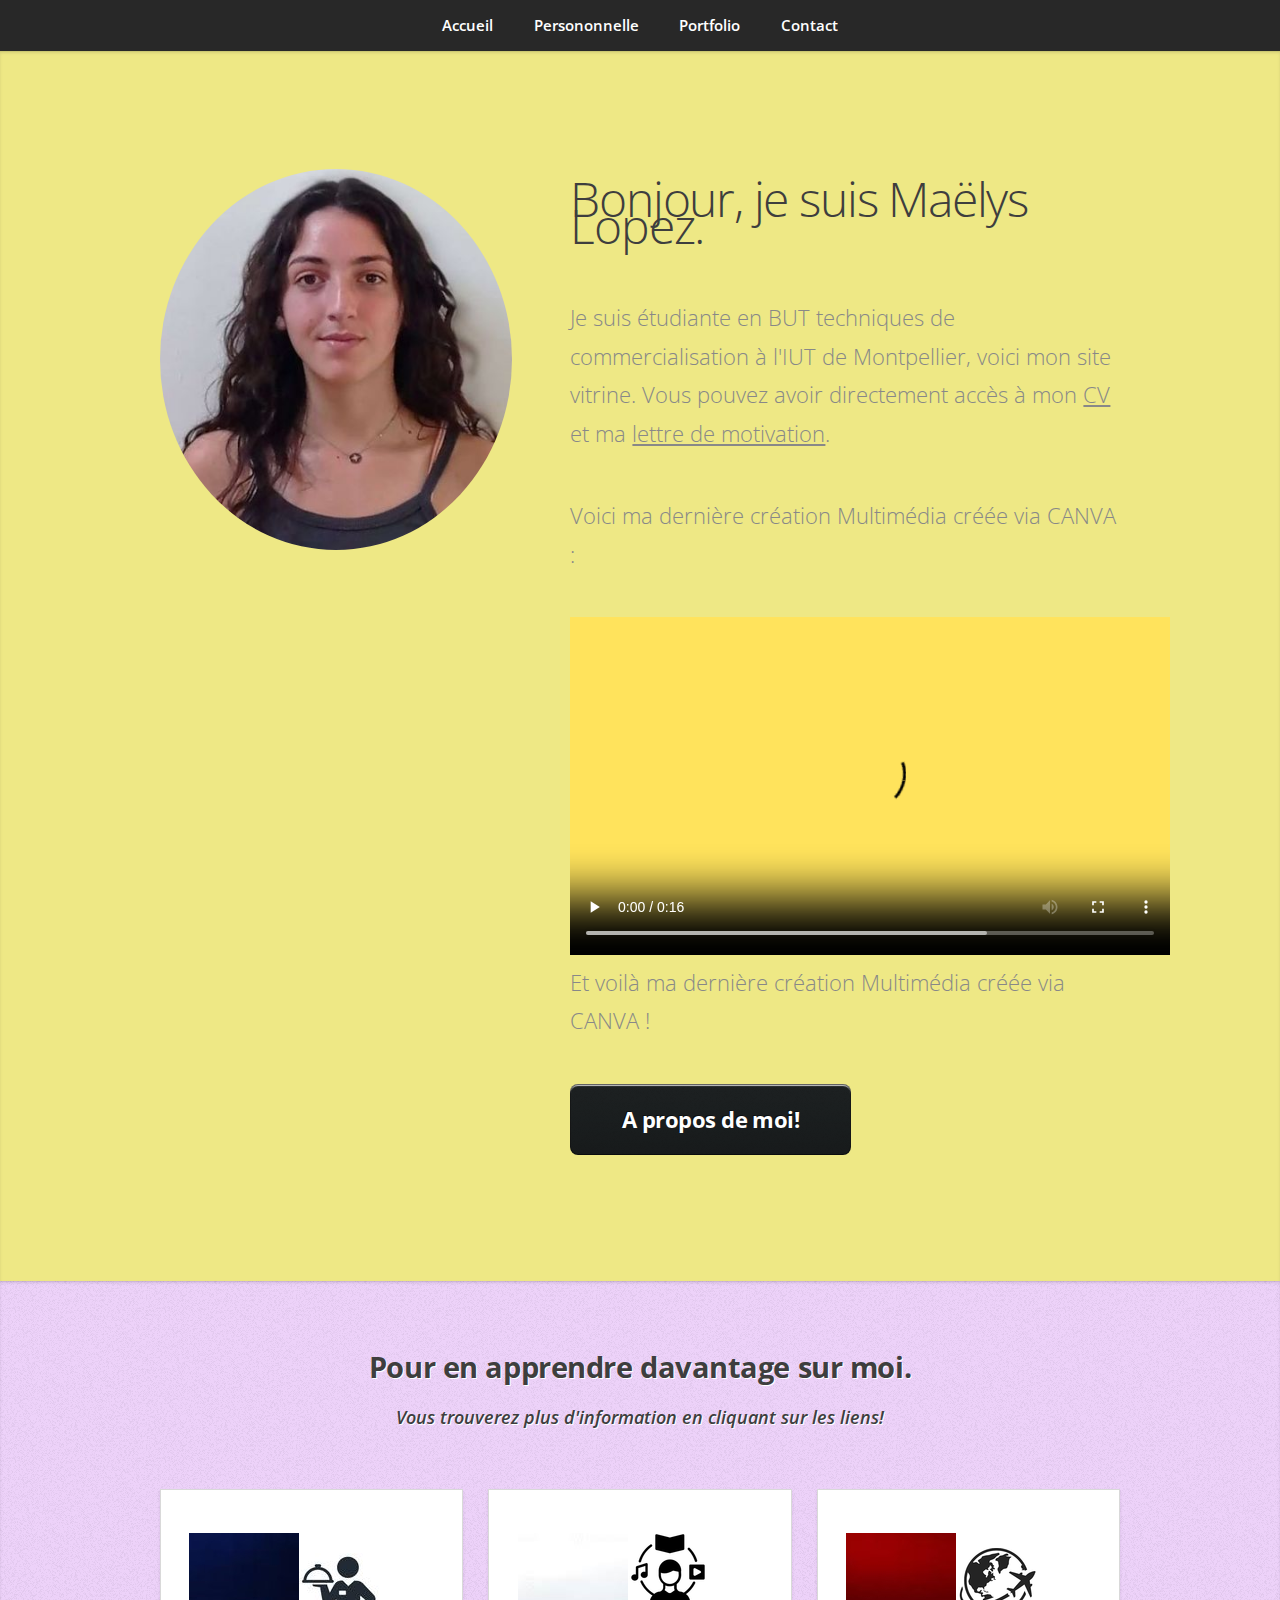
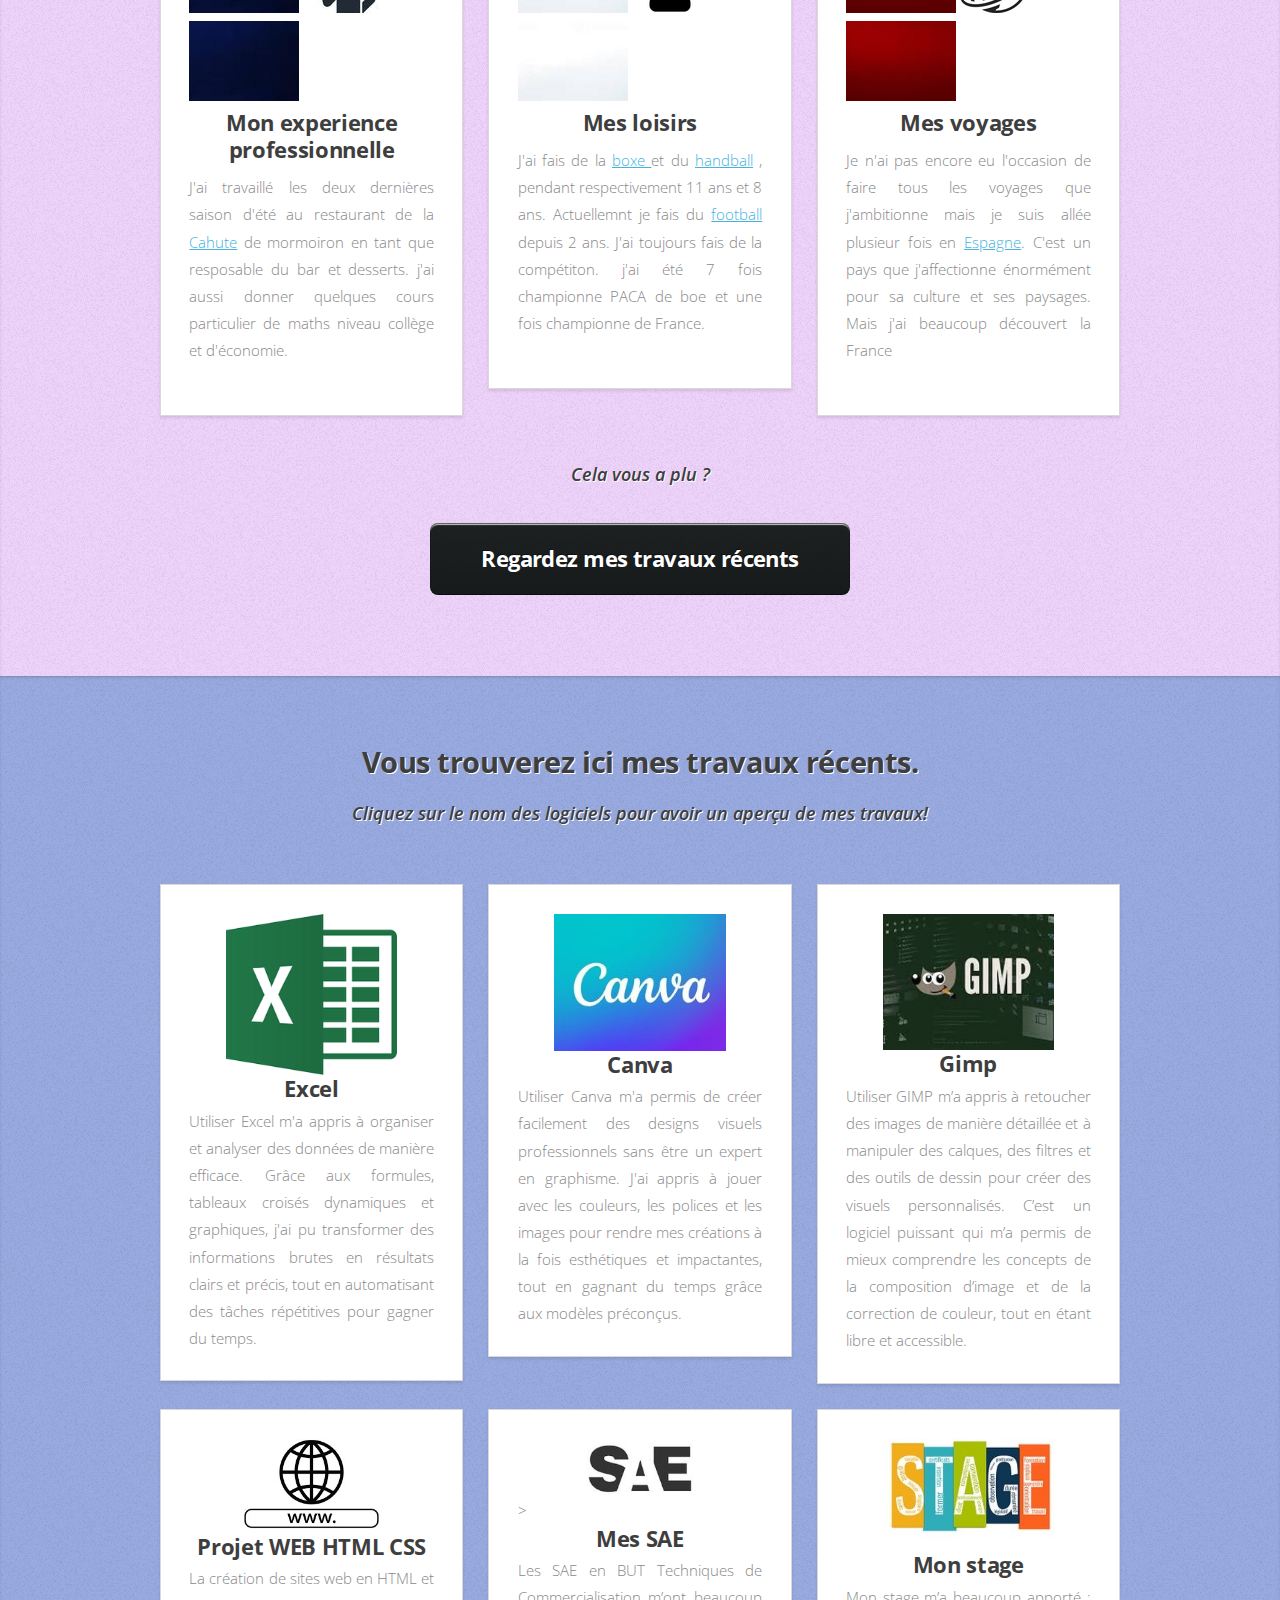
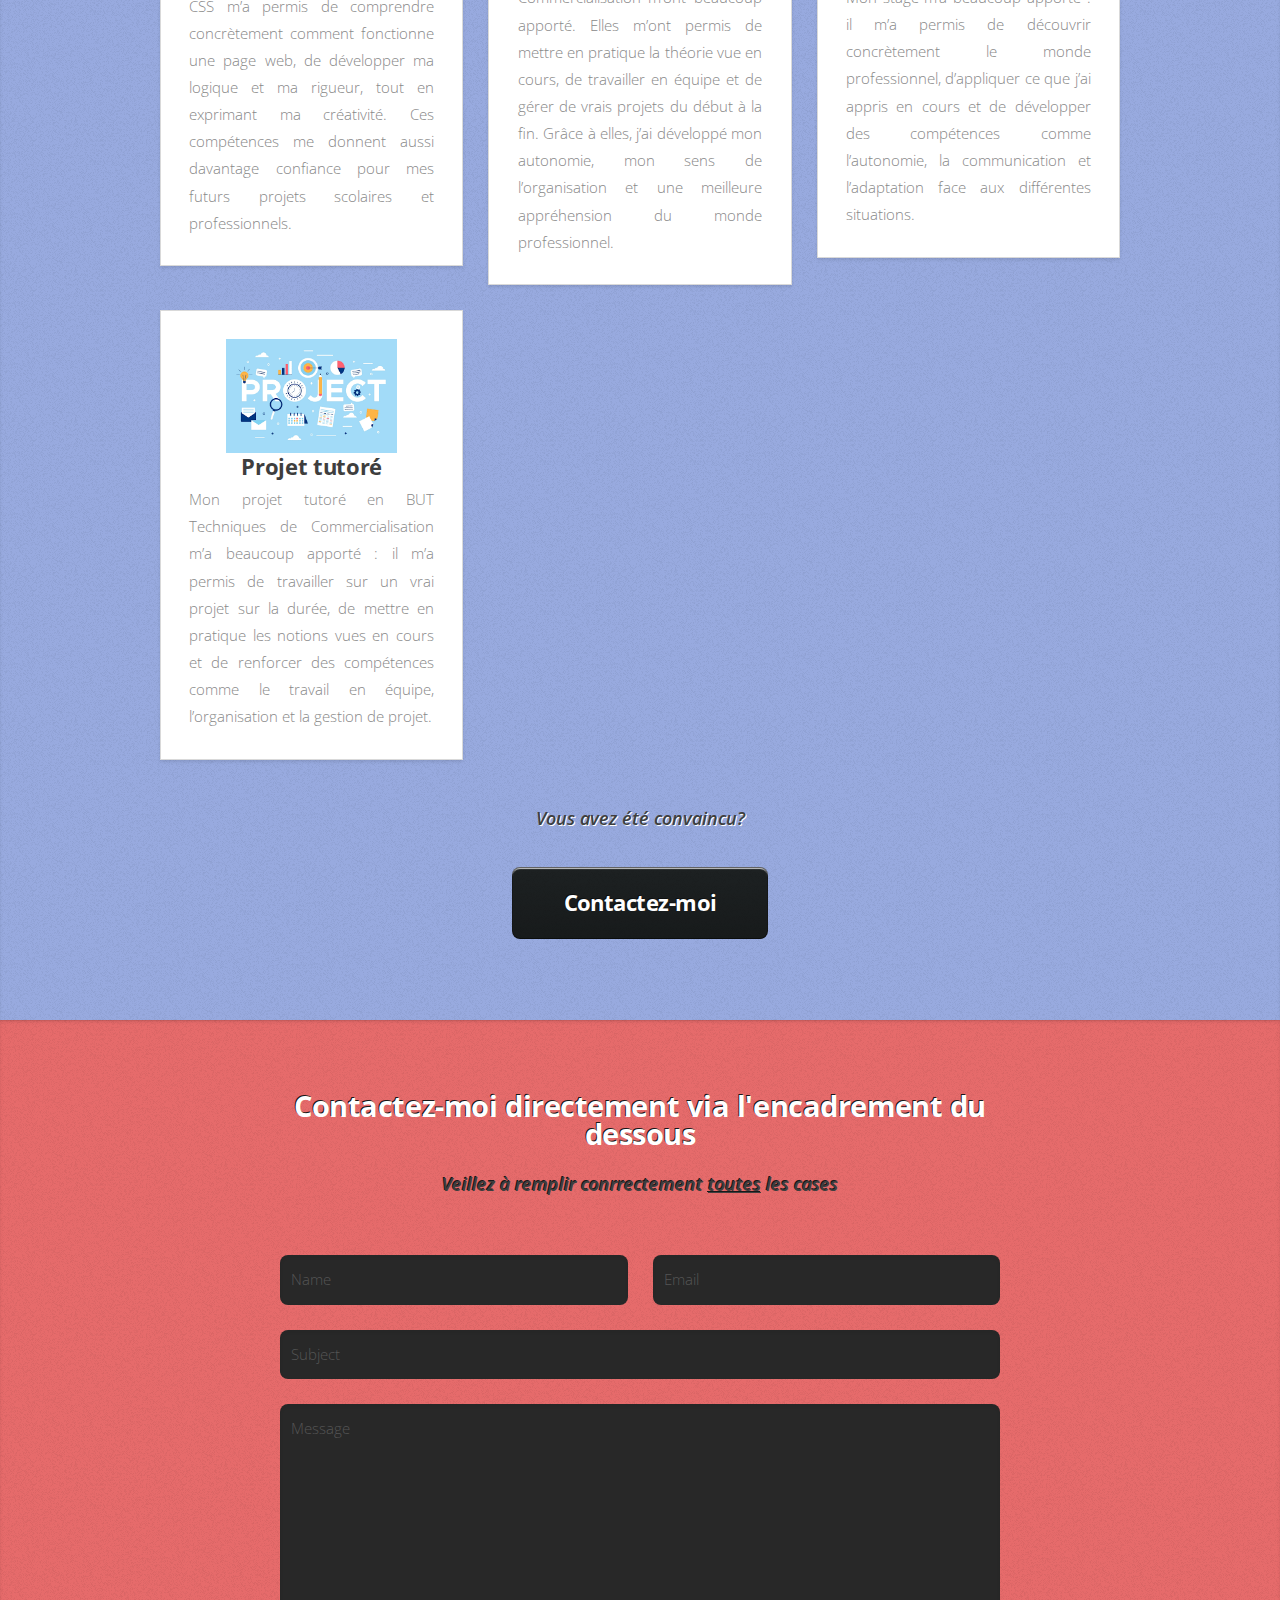
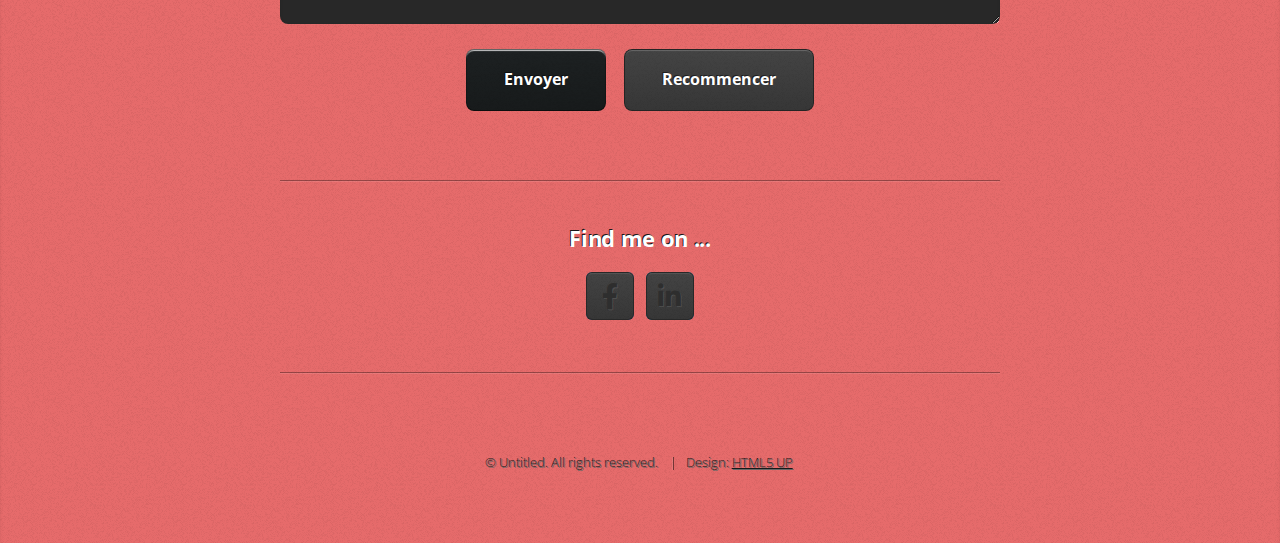
<file: index.html>
<!DOCTYPE HTML>

<html>
<head>
		<title>Miniport by HTML5 UP</title>
		<meta charset="utf-8">
		<meta name="viewport" content="width=device-width, initial-scale=1, user-scalable=no">
		<link rel="stylesheet" href="assets/css/main.css">
	</head>
	<body class="">

		<!-- Nav -->
			<nav id="nav">
				<ul class="container">
					<li><a href="#top">Accueil</a></li>
					<li><a href="#work">Persononnelle</a></li>
					<li><a href="#portfolio">Portfolio</a></li>
					<li><a href="#contact">Contact</a></li>
				</ul>
			</nav>

		<!-- Home -->
			<article id="top" class="wrapper style1">
				<div class="container">
					<div class="row">
						<div class="col-4 col-5-large col-12-medium">
							<span class="image fit"><img src="images/maelys.jpg" alt=""></span>
						</div>
						<div class="col-8 col-7-large col-12-medium">
							<header>
								<h1>Bonjour, je suis Maëlys Lopez.</h1>
							</header>
				<p>Je suis étudiante en BUT techniques de commercialisation à l'IUT de Montpellier, voici mon site vitrine. 
							Vous pouvez avoir directement accès à mon <a href="CV.pdf">CV</a> et ma <a href="lettre.pdf">lettre de motivation</a>.</p>
														<p> Voici ma dernière création Multimédia créée via CANVA : </p>
<video controls width="600">

  <source src="testvideo.mp4" type="video/mp4" />

</video>
<p> Et voilà ma dernière création Multimédia créée via CANVA ! </p>
			
							<a href="#work" class="button large scrolly">A propos de moi! </a>
						</div>
					</div>
				</div>
			</article>

		<!-- Work -->
			<article id="work" class="wrapper style2">
				<div class="container">
					<header>
						<h2>Pour en apprendre davantage sur moi.</h2>
						<p> <strong class="coucou">Vous trouverez plus d'information en cliquant sur les liens!</strong></p>
					</header>
					<div class="row aln-center">
						<div class="col-4 col-6-medium col-12-small">
							<section class="box style1">
								<img  src="images/marineeee.jpg" alt="icone marine" title="mes icones"><img  src="images/resto.jpg" alt="icone serveur" title="mes icones"><img  src="images/marineeee.jpg" alt="icone marine" title="mes icones"> 
								<h3 class="autre" >Mon experience professionnelle</h3>
								<p>J'ai travaillé les deux dernières saison d'été au restaurant de la <a href="images/cahute.jpg">Cahute</a> de mormoiron en tant que resposable du bar et desserts.
								j'ai aussi donner quelques cours particulier de maths niveau collège et d'économie. </p>
							</section>
						</div>
						<div class="col-4 col-6-medium col-12-small">
							<section class="box style1">
								<img class="autre" src="images/blancc.jpg" alt="icone loisir" title="mes icones"><img class="autre" src="images/loisir.jpg" alt="icone loisir" title="mes icones"><img class="autre" src="images/blancc.jpg" alt="icone loisir" title="mes icones">
								<h3 class="autre"> Mes loisirs</h3>
								<p>J'ai fais de la <a href="images/boxe.jpg"> boxe </a>et du <a href="images/hand.jpg">handball</a>
								, pendant respectivement 11 ans et 8 ans. Actuellemnt je fais du <a href="images/foot.jpg">football </a> depuis 2 ans. 
								J'ai toujours fais de la compétiton. j'ai été 7 fois championne PACA de boe et une fois championne de France.</p>
							</section>
						</div>
						<div class="col-4 col-6-medium col-12-small">
							<section class="box style1">
								<img class="autre" src="images/rougee.jpg" alt="icone loisir" title="mes icones"><img class="autre" src="images/voyage.jpg" alt="icone voyage" title="mes icones"><img class="autre" src="images/rougee.jpg" alt="icone loisir" title="mes icones">
								<h3 class="autre">Mes voyages</h3>
								<p>Je n'ai pas encore eu l'occasion de faire tous les voyages que j'ambitionne mais je suis allée plusieur fois en <a href="images/espagne.jpg">Espagne</a>. 
								C'est un pays que j'affectionne énormément pour sa culture et ses paysages. Mais j'ai beaucoup découvert la France</p>
							</section>
						</div>
					</div>
					<footer>
						<p><strong class="coucou">Cela vous a plu ?</strong></p>
						<a href="#portfolio" class="button large scrolly">Regardez mes travaux récents</a>
					</footer>
				</div>
			</article>

		<!-- Portfolio -->
			<article id="portfolio" class="wrapper style3">
				<div class="container">
					<header>
						<h2>Vous trouverez ici mes travaux récents.</h2>
						<p> <strong class="coucou">Cliquez sur le nom des logiciels pour avoir un aperçu de mes travaux!</strong></p>
					</header>
					<div class="row">
						<div class="col-4 col-6-medium col-12-small">
							<article class="box style2">
								<div><img class="pitié" src="images/excel.jpg" alt="travaux excel" title="mes travaux"> </div>
								<h3 class="titre"><a href="excel.pdf">Excel</a></h3>
								<p>Utiliser Excel m'a appris à organiser et analyser des données de manière efficace. Grâce aux formules,
								tableaux croisés dynamiques et graphiques, j'ai pu transformer des informations brutes en résultats clairs et
								précis, tout en automatisant des tâches répétitives pour gagner du temps.</p>
							</article>
						</div>
						<div class="col-4 col-6-medium col-12-small">
							<article class="box style2">
								<img class="pitié" src="images/canva.jpg" alt="travaux canva" title="mes travaux">
								<h3 class="titre"><a href="canva.pdf">Canva</a></h3>
								<p>Utiliser Canva m'a permis de créer facilement des designs visuels professionnels sans être un expert en graphisme.
								J'ai appris à jouer avec les couleurs, les polices et les images pour rendre mes créations à la fois esthétiques et impactantes,
								tout en gagnant du temps grâce aux modèles préconçus.</p>
							</article>
						</div>
						<div class="col-4 col-6-medium col-12-small">
							<article class="box style2">
								<img class="pitié" src="images/gimpp.jpg" alt="travaux gimp" title="mes travaux">
								<h3 class="titre"><a href="gimp.jpg">Gimp</a></h3>
								<p>Utiliser GIMP m’a appris à retoucher des images de manière détaillée et à manipuler des calques, des filtres et des outils de dessin
								pour créer des visuels personnalisés. C’est un logiciel puissant qui m’a permis de mieux comprendre les concepts de la composition d’image
								et de la correction de couleur, tout en étant libre et accessible.</p>
							</article>
						</div>
						<div class="col-4 col-6-medium col-12-small">
							<article class="box style2">
								<img class="pitié" src="images/web.jpg" alt="travaux web" title="mes travaux">
								<h3 class="titre"><a href="web/blague.html">Projet WEB HTML CSS</a></h3>
								<p>La création de sites web en HTML et CSS m’a permis de comprendre concrètement comment fonctionne une page web, de développer ma logique et
								ma rigueur, tout en exprimant ma créativité. Ces compétences me donnent aussi davantage confiance pour mes futurs projets scolaires et professionnels.</p>
							</article>
						</div>
						<div class="col-4 col-6-medium col-12-small">
							<article class="box style2">
								<img class="pitié" src="images/saeee.jpg" alt="travaux SAE" title="mes travaux">&gt;
								<h3 class="titre"><a href="sae.pdf">Mes SAE</a></h3>
								<p>Les SAE en BUT Techniques de Commercialisation m’ont beaucoup apporté. Elles m’ont permis de mettre en pratique la théorie vue en cours, de travailler en
								équipe et de gérer de vrais projets du début à la fin. Grâce à elles, j’ai développé mon autonomie, mon sens de l’organisation et une meilleure appréhension 
								du monde professionnel.</p>
							</article>
						</div>
						<div class="col-4 col-6-medium col-12-small">
							<article class="box style2">
								<img class="pitié" src="images/stageee.jpg" alt="mon stage" title="mes travaux">
								<h3 class="titre"><a href="stage.pdf">Mon stage</a></h3>
								<p>Mon stage m’a beaucoup apporté : il m’a permis de découvrir concrètement le monde professionnel, d’appliquer ce que j’ai appris en cours et de développer des
								compétences comme l’autonomie, la communication et l’adaptation face aux différentes situations.</p>
							</article>
						</div>
						<div class="col-4 col-6-medium col-12-small">
							<article class="box style2">
								<img class="pitié" src="images/projet.jpg" alt="travaux de projet" title="mes projets">
								<h3 class="titre"><a href="projet.pdf">Projet tutoré</a></h3>
								<p>Mon projet tutoré en BUT Techniques de Commercialisation m’a beaucoup apporté : il m’a permis de travailler sur un vrai projet sur la durée, de mettre en pratique
								les notions vues en cours et de renforcer des compétences comme le travail en équipe, l’organisation et la gestion de projet.</p>
							</article>
						</div>
					</div>
					<footer>
						<p><strong class="coucou"> Vous avez été convaincu?</strong></p>
						<a href="#contact" class="button large scrolly">Contactez-moi</a>
					</footer>
				</div>
			</article>

		<!-- Contact -->
			<article id="contact" class="wrapper style4">
				<div class="container medium">
					<header>
						<h2>Contactez-moi directement via l'encadrement du dessous</h2>
						<p><strong class="coucou"> Veillez à remplir conrrectement <em class="souligne">toutes</em> les cases</strong></p>
					</header>
					<div class="row">
						<div class="col-12">
							<form method="post" action="#">
								<div class="row">
									<div class="col-6 col-12-small">
										<input type="text" name="name" id="name" placeholder="Name">
									</div>
									<div class="col-6 col-12-small">
										<input type="text" name="email" id="email" placeholder="Email">
									</div>
									<div class="col-12">
										<input type="text" name="subject" id="subject" placeholder="Subject">
									</div>
									<div class="col-12">
										<textarea name="message" id="message" placeholder="Message"></textarea>
									</div>
									<div class="col-12">
										<ul class="actions">
											<li><input type="submit" value="Envoyer"></li>
											<li><input type="reset" value="Recommencer" class="alt"></li>
										</ul>
									</div>
								</div>
							</form>
						</div>
						<div class="col-12">
							<hr>
							<h3>Find me on ...</h3>
							<ul class="social">
								
								<li><a href="https://www.facebook.com/maelys.lopez.54" class="icon brands fa-facebook-f"><span class="label">Facebook</span></a></li>
							
								<li><a href="https://www.linkedin.com/in/ma%C3%ABlys-lopez-369052296/" class="icon brands fa-linkedin-in"><span class="label">LinkedIn</span></a></li>
								
								
								
								<!--
								<li><a href="#" class="icon solid fa-rss"><span>RSS</span></a></li>
								<li><a href="#" class="icon brands fa-instagram"><span>Instagram</span></a></li>
								<li><a href="#" class="icon brands fa-foursquare"><span>Foursquare</span></a></li>
								<li><a href="#" class="icon brands fa-skype"><span>Skype</span></a></li>
								<li><a href="#" class="icon brands fa-soundcloud"><span>Soundcloud</span></a></li>
								<li><a href="#" class="icon brands fa-youtube"><span>YouTube</span></a></li>
								<li><a href="#" class="icon brands fa-blogger"><span>Blogger</span></a></li>
								<li><a href="#" class="icon brands fa-flickr"><span>Flickr</span></a></li>
								<li><a href="#" class="icon brands fa-vimeo"><span>Vimeo</span></a></li>
								-->
							</ul>
							<hr>
						</div>
					</div>
					<footer>
						<ul id="copyright">
							<li>© Untitled. All rights reserved.</li><li>Design: <a href="http://html5up.net">HTML5 UP</a></li>
						</ul>
					</footer>
				</div>
			</article>

		<!-- Scripts -->
			<script src="assets/js/jquery.min.js"></script>
			<script src="assets/js/jquery.scrolly.min.js"></script>
			<script src="assets/js/browser.min.js"></script>
			<script src="assets/js/breakpoints.min.js"></script>
			<script src="assets/js/util.js"></script>
			<script src="assets/js/main.js"></script>

	
</body></html>
</file>
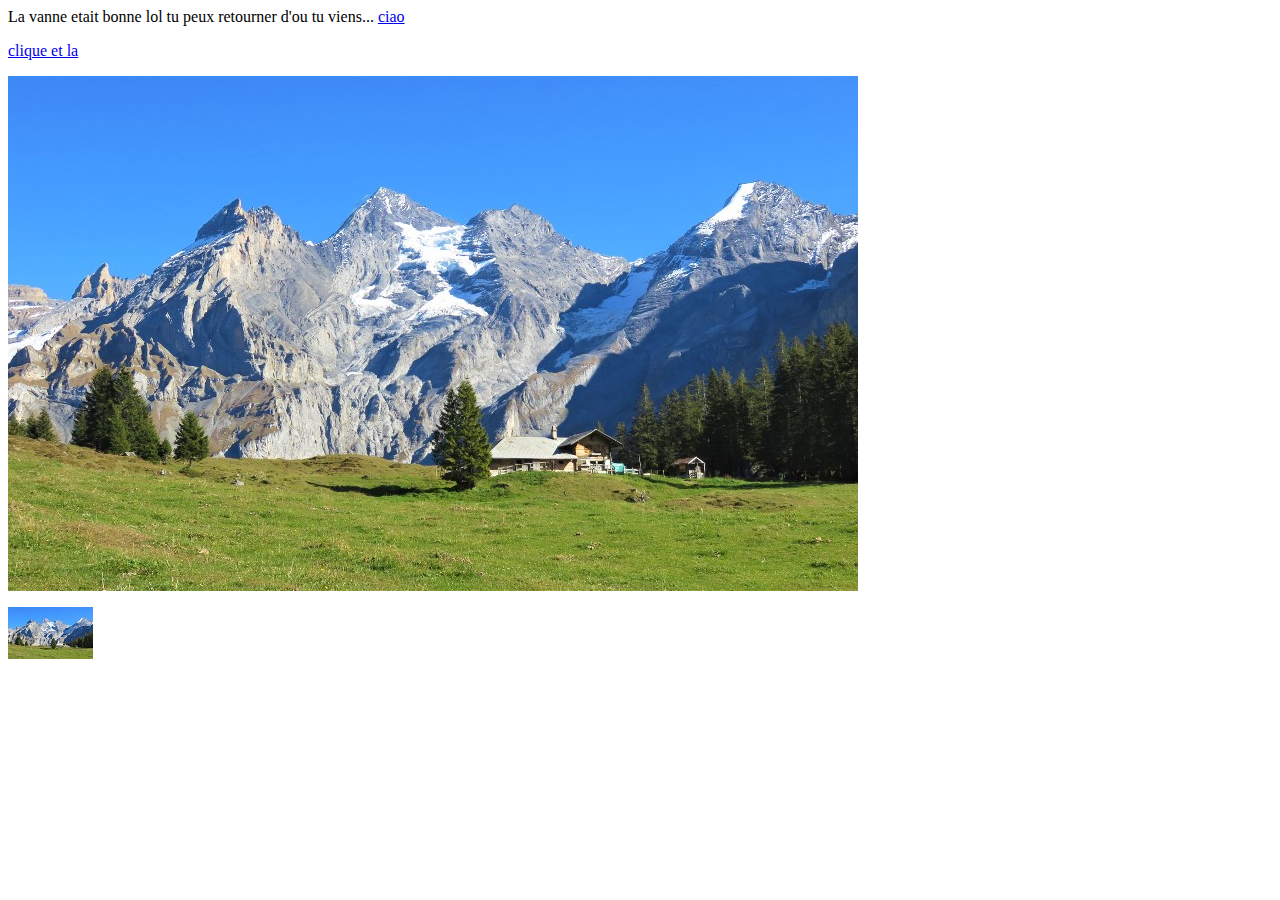
<file: web/Anonymous.html>
<DOCTOTYPE html>
<html> 
<head>
<meta charset="utf-8" />
<title> On est les anonymous </title>
</head>
<body>
<p> La vanne etait bonne lol tu peux retourner
 d'ou tu viens... <a href="entrainement sur tp1.html"> ciao </a></p>
<p> <a href="entrainement sur tp1.html#temps"> clique </a>
 <a href="entrainement sur tp1.html#braquer" title="apprendre à brauqer une banque"> et la </a> </P> 
 <p> <img src="image/montagne.jpg" alt="photo de montagne" title="c'est trop de la frappe les alpes" /> </p>
 <p> <a href="image/montagne.jpg"> <img src="montagnemini.jpg" alt="photo de montagne" 
 title="c'est de la frappe les alpes"></a>
</body>
</html>
</file>
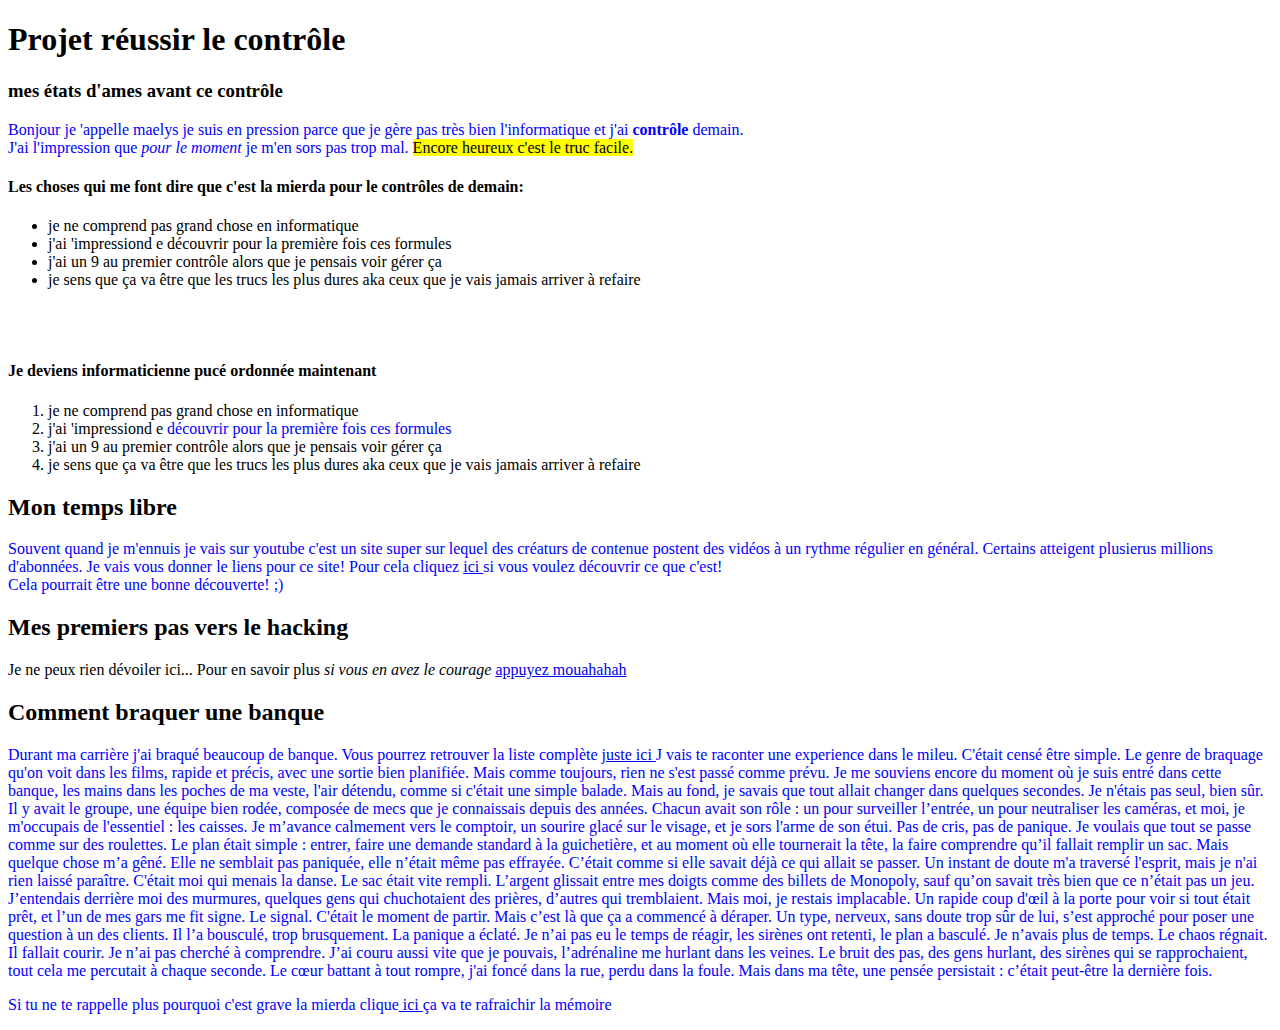
<file: web/blague.html>
<!DOCTYPE html>
<html>
<head>
<meta charset="utf-8" />
<link rel="stylesheet" href="style.css" />
<title>entrainement eval</title>
</head>
<body>
<!--je ne sais pas à quois ervent les commentaires masis c'es simple à faire alors je fais -->
<h1>Projet réussir le contrôle </h1>
<h3> mes états d'ames avant ce contrôle </h3>
<p> Bonjour je 'appelle maelys je suis en pression parce que je gère pas très bien l'informatique et 
j'ai <strong> contrôle </strong> demain. <br/> 
J'ai l'impression que <em>pour le moment</em> je m'en sors pas trop mal. <mark>Encore heureux c'est le 
truc facile. </mark> </p>
<p> <h4 id="mierda">Les choses qui me font dire que c'est la mierda pour le contrôles de demain:</h4> 
<ul>
<li>je ne comprend pas grand chose en informatique </li>
<li> j'ai 'impressiond e découvrir pour la première fois ces formules </li>
<li> j'ai un 9 au premier contrôle alors que je pensais voir gérer ça </li>
<li> je sens que ça va être que les trucs les plus dures aka ceux que je vais jamais arriver à refaire </li>
</ul> <br/> <br/>
<h4> Je deviens informaticienne pucé ordonnée maintenant </h4>
<ol>
<li>je ne comprend pas grand chose en informatique </li>
<li> j'ai 'impressiond e <span class="introduction">découvrir pour la première fois ces formules </span> </li>
<li> j'ai un 9 au premier contrôle alors que je pensais voir gérer ça </li>
<li> je sens que ça va être que les trucs les plus dures aka ceux que je vais jamais arriver à refaire </li>
</ol>
</p>
<h2 id="temps"> Mon temps libre </h2>
<p> Souvent quand je m'ennuis je vais sur youtube c'est un site super sur lequel des créaturs de contenue
postent des vidéos à un rythme régulier en général. Certains atteigent plusierus millions d'abonnées. 
Je vais vous donner le liens pour ce site! Pour cela cliquez <a href="https://www.youtube.com/"> ici </a> si 
vous voulez découvrir ce que c'est! <br/> 
Cela pourrait être une bonne découverte! ;)
</p> 

<h2> Mes premiers pas vers le hacking </h2>
Je ne peux rien dévoiler ici... Pour en savoir plus <em> si vous en avez le courage </em> <a href="Anonymous.html">appuyez
mouahahah</a> </p>

<h2 id="braquer"> Comment braquer une banque </h2>
<p>Durant ma carrière j'ai braqué beaucoup de banque. Vous pourrez retrouver la liste complète <a href="secret/banque.html"> juste ici </a>
J vais te raconter une experience dans le mileu. 
C'était censé être simple. Le genre de braquage qu'on voit dans les films, rapide et précis, avec une sortie bien planifiée. Mais comme
 toujours, rien ne s'est passé comme prévu. Je me souviens encore du moment où je suis entré dans cette banque, les mains dans les poches
 de ma veste, l'air détendu, comme si c'était une simple balade. Mais au fond, je savais que tout allait changer dans quelques secondes.

Je n'étais pas seul, bien sûr. Il y avait le groupe, une équipe bien rodée, composée de mecs que je connaissais depuis des années. Chacun
 avait son rôle : un pour surveiller l’entrée, un pour neutraliser les caméras, et moi, je m'occupais de l'essentiel : les caisses. Je m’avance
 calmement vers le comptoir, un sourire glacé sur le visage, et je sors l'arme de son étui. Pas de cris, pas de panique. Je voulais que tout se
 passe comme sur des roulettes.

Le plan était simple : entrer, faire une demande standard à la guichetière, et au moment où elle tournerait la tête, la faire comprendre qu’il fallait
 remplir un sac. Mais quelque chose m’a gêné. Elle ne semblait pas paniquée, elle n’était même pas effrayée. C’était comme si elle savait déjà ce qui allait
 se passer. Un instant de doute m'a traversé l'esprit, mais je n'ai rien laissé paraître. C'était moi qui menais la danse.

Le sac était vite rempli. L’argent glissait entre mes doigts comme des billets de Monopoly, sauf qu’on savait très bien que ce n’était pas un jeu. J’entendais 
derrière moi des murmures, quelques gens qui chuchotaient des prières, d’autres qui tremblaient. Mais moi, je restais implacable. Un rapide coup d'œil à la porte
 pour voir si tout était prêt, et l’un de mes gars me fit signe. Le signal. C'était le moment de partir.

Mais c’est là que ça a commencé à déraper. Un type, nerveux, sans doute trop sûr de lui, s’est approché pour poser une question à un des clients. Il l’a bousculé,
 trop brusquement. La panique a éclaté. Je n’ai pas eu le temps de réagir, les sirènes ont retenti, le plan a basculé.

Je n’avais plus de temps. Le chaos régnait. Il fallait courir. Je n’ai pas cherché à comprendre. J’ai couru aussi vite que je pouvais, l’adrénaline me hurlant 
dans les veines. Le bruit des pas, des gens hurlant, des sirènes qui se rapprochaient, tout cela me percutait à chaque seconde. Le cœur battant à tout rompre, 
j'ai foncé dans la rue, perdu dans la foule. Mais dans ma tête, une pensée persistait : c’était peut-être la dernière fois.</p>
<p> Si tu ne te rappelle plus pourquoi c'est grave la mierda clique<a href="#mierda"> ici </a> ça va te rafraichir la mémoire </p>
</body>
</html>
</file>
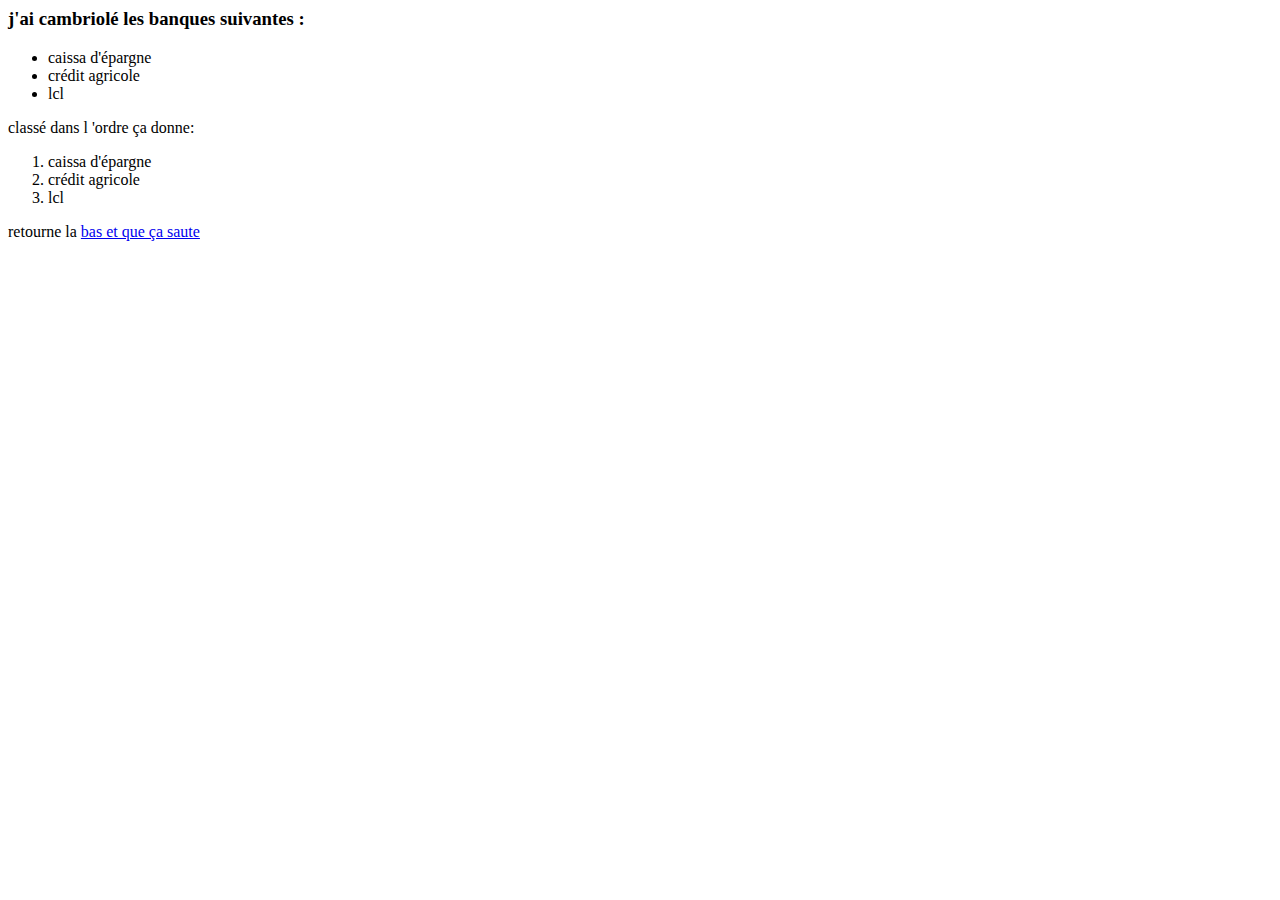
<file: web/secret/banque.html>
<DOCTOTYPE html>
<html>
<head>
<meta charset="utf-8">
<title> banque cambriolée </title>
</head>
<body>
<h3> j'ai cambriolé les banques suivantes : </h3>
<p><ul>
<li> caissa d'épargne </li> 
<li> crédit agricole </li> 
<li> lcl </li> 
</ul>
</p>
<p> classé dans l 'ordre ça donne: 
<ol> 
<li> caissa d'épargne </li> 
<li> crédit agricole </li> 
<li> lcl </li> 
</ol>
</p>
<p> retourne la <a href="../entrainement sur tp1.html">bas et que ça saute </a> </p>
</body>
</html>
</file>
<file: web/style.css>
p
{
color: blue;
}

.introduction
{
color: blue;
}
</file>
<file: assets/css/main.css>
@import url("https://fonts.googleapis.com/css?family=Open+Sans:300,300italic,600,600italic,700");
@import url("fontawesome-all.min.css");

/*
	Miniport by HTML5 UP
	html5up.net | @ajlkn
	Free for personal and commercial use under the CCA 3.0 license (html5up.net/license)
*/

html, body, div, span, applet, object,
iframe, h1, h2, h3, h4, h5, h6, p, blockquote,
pre, a, abbr, acronym, address, big, cite,
code, del, dfn, em, img, ins, kbd, q, s, samp,
small, strike, strong, sub, sup, tt, var, b,
u, i, center, dl, dt, dd, ol, ul, li, fieldset,
form, label, legend, table, caption, tbody,
tfoot, thead, tr, th, td, article, aside,
canvas, details, embed, figure, figcaption,
footer, header, hgroup, menu, nav, output, ruby,
section, summary, time, mark, audio, video {
	margin: 0;
	padding: 0;
	border: 0;
	font-size: 100%;
	font: inherit;
	vertical-align: baseline;}

article, aside, details, figcaption, figure,
footer, header, hgroup, menu, nav, section {
	display: block;}

body {
	line-height: 1;
}

ol, ul {
	list-style: none;
}

blockquote, q {
	quotes: none;
}

	blockquote:before, blockquote:after, q:before, q:after {
		content: '';
		content: none;
	}

table {
	border-collapse: collapse;
	border-spacing: 0;
}

body {
	-webkit-text-size-adjust: none;

}

.coucou {
font-style: italic;
}
.souligne
{
text-decoration: underline;
}
mark {
	background-color: transparent;
	color: inherit;
}

input::-moz-focus-inner {
	border: 0;
	padding: 0;
}

input, select, textarea {
	-moz-appearance: none;
	-webkit-appearance: none;
	-ms-appearance: none;
	appearance: none;
}

/* Basic */

	html {
		box-sizing: border-box;
	}

	*, *:before, *:after {
		box-sizing: inherit;
	}

	body {
		padding-top: 3.5em;
	}

		body.is-preload *, body.is-preload *:before, body.is-preload *:after {
			-moz-animation: none !important;
			-webkit-animation: none !important;
			-ms-animation: none !important;
			animation: none !important;
			-moz-transition: none !important;
			-webkit-transition: none !important;
			-ms-transition: none !important;
			transition: none !important;
		}

	body, input, textarea, select {
		font-family: 'Open Sans', sans-serif;
		line-height: 1.85em;
		color: #888;
		font-weight: 300;
		font-size: 13pt;
	}

	a {
		-moz-transition: color .2s ease-in-out;
		-webkit-transition: color .2s ease-in-out;
		-ms-transition: color .2s ease-in-out;
		transition: color .2s ease-in-out;
		color: #43B3E0;
		text-decoration: underline;
	}

		a:hover {
			color: #43bff0 !important;
		}

		a img {
			border: 0;
		}

	b, strong {
		font-weight: 600;
		color: #3e3e3e;
	}

	i, em {
		font-style: italic;
	}

	sub {
		position: relative;
		top: 0.5em;
		font-size: 0.8em;
	}

	sup {
		position: relative;
		top: -0.5em;
		font-size: 0.8em;
	}

	blockquote {
		border-left: solid 0.75em #eee;
		padding: 1em 0 1em 1.5em;
		font-style: italic;
	}

	h1, h2, h3, h4, h5, h6 {
		color: #3e3e3e;
		margin: 0 0 0.75em 0;
	}

	h1 a, h2 a, h3 a, h4 a, h5 a, h6 a {
		text-decoration: none;
		color: inherit;
	}

	h2, h3, h4, h5, h6 {
		font-weight: 700;
	}

	h1 {
		font-size: 3.25em;
		letter-spacing: -0.025em;
		font-weight: 300;
	}

		h1 strong {
			font-weight: 700;
		}

	h2 {
		font-size: 2em;
		letter-spacing: -0.015em;
	}

	h3 {
		font-size: 1.5em;
		letter-spacing: -0.015em;
	}

	em, i {
		font-style: italic;
	}

	br.clear {
		clear: both;
	}

	hr {
		border: 0;
		border-top: solid 1px #444;
		border-top-color: rgba(0, 0, 0, 0.35);
		box-shadow: 0px 1px 0px 0px rgba(255, 255, 255, 0.1);
		height: 1px;
		margin: 3em 0;
	}

	p, ul, ol, dl, table {
		margin-bottom: 2em;
	}

	header {
		margin: 0 0 3em 0;
	}

		header > p {
			font-size: 1.25em;
			margin: 0;
		}

	footer {
		margin: 3em 0 0 0;
	}

		footer > p {
			font-size: 1.25em;
		}

/* Container */

	.container {
		margin: 0 auto;
		max-width: calc(100% - 50px);
		width: 1200px;
	}

		.container.medium {
			width: 900px;
		}

		@media screen and (max-width: 1680px) {

			.container {
				width: 1200px;
			}

				.container.medium {
					width: 900px;
				}

		}

		@media screen and (max-width: 1280px) {

			.container {
				width: 960px;
			}

				.container.medium {
					width: 720px;
				}

		}

		@media screen and (max-width: 980px) {

			.container {
				width: 100%;
			}

				.container.medium {
					width: 75%;
				}

		}

		@media screen and (max-width: 736px) {

			.container {
				width: 100%;
				max-width: calc(100% - 30px);
			}

				.container.medium {
					width: 100%;
				}

		}

/* Row */

	.row {
		display: flex;
		flex-wrap: wrap;
		box-sizing: border-box;
		align-items: stretch;
	}

		.row > * {
			box-sizing: border-box;
		}

		.row.gtr-uniform > * > :last-child {
			margin-bottom: 0;
		}

		.row.aln-left {
			justify-content: flex-start;
		}

		.row.aln-center {
			justify-content: center;
		}

		.row.aln-right {
			justify-content: flex-end;
		}

		.row.aln-top {
			align-items: flex-start;
		}

		.row.aln-middle {
			align-items: center;
		}

		.row.aln-bottom {
			align-items: flex-end;
		}

		.row > .imp {
			order: -1;
		}

		.row > .col-1 {
			width: 8.33333%;
		}

		.row > .off-1 {
			margin-left: 8.33333%;
		}

		.row > .col-2 {
			width: 16.66667%;
		}

		.row > .off-2 {
			margin-left: 16.66667%;
		}

		.row > .col-3 {
			width: 25%;
		}

		.row > .off-3 {
			margin-left: 25%;
		}

		.row > .col-4 {
			width: 33.33333%;
		}

		.row > .off-4 {
			margin-left: 33.33333%;
		}

		.row > .col-5 {
			width: 41.66667%;
		}

		.row > .off-5 {
			margin-left: 41.66667%;
		}

		.row > .col-6 {
			width: 50%;
		}

		.row > .off-6 {
			margin-left: 50%;
		}

		.row > .col-7 {
			width: 58.33333%;
		}

		.row > .off-7 {
			margin-left: 58.33333%;
		}

		.row > .col-8 {
			width: 66.66667%;
		}

		.row > .off-8 {
			margin-left: 66.66667%;
		}

		.row > .col-9 {
			width: 75%;
		}

		.row > .off-9 {
			margin-left: 75%;
		}

		.row > .col-10 {
			width: 83.33333%;
		}

		.row > .off-10 {
			margin-left: 83.33333%;
		}

		.row > .col-11 {
			width: 91.66667%;
		}

		.row > .off-11 {
			margin-left: 91.66667%;
		}

		.row > .col-12 {
			width: 100%;
		}

		.row > .off-12 {
			margin-left: 100%;
		}

		.row.gtr-0 {
			margin-top: 0px;
			margin-left: 0px;
		}

			.row.gtr-0 > * {
				padding: 0px 0 0 0px;
			}

			.row.gtr-0.gtr-uniform {
				margin-top: 0px;
			}

				.row.gtr-0.gtr-uniform > * {
					padding-top: 0px;
				}

		.row.gtr-25 {
			margin-top: -6.25px;
			margin-left: -6.25px;
		}

			.row.gtr-25 > * {
				padding: 6.25px 0 0 6.25px;
			}

			.row.gtr-25.gtr-uniform {
				margin-top: -6.25px;
			}

				.row.gtr-25.gtr-uniform > * {
					padding-top: 6.25px;
				}

		.row.gtr-50 {
			margin-top: -12.5px;
			margin-left: -12.5px;
		}

			.row.gtr-50 > * {
				padding: 12.5px 0 0 12.5px;
			}

			.row.gtr-50.gtr-uniform {
				margin-top: -12.5px;
			}

				.row.gtr-50.gtr-uniform > * {
					padding-top: 12.5px;
				}

		.row {
			margin-top: -25px;
			margin-left: -25px;
		}

			.row > * {
				padding: 25px 0 0 25px;
			}

			.row.gtr-uniform {
				margin-top: -25px;
			}

				.row.gtr-uniform > * {
					padding-top: 25px;
				}

		.row.gtr-150 {
			margin-top: -37.5px;
			margin-left: -37.5px;
		}

			.row.gtr-150 > * {
				padding: 37.5px 0 0 37.5px;
			}

			.row.gtr-150.gtr-uniform {
				margin-top: -37.5px;
			}

				.row.gtr-150.gtr-uniform > * {
					padding-top: 37.5px;
				}

		.row.gtr-200 {
			margin-top: -50px;
			margin-left: -50px;
		}

			.row.gtr-200 > * {
				padding: 50px 0 0 50px;
			}

			.row.gtr-200.gtr-uniform {
				margin-top: -50px;
			}

				.row.gtr-200.gtr-uniform > * {
					padding-top: 50px;
				}

		@media screen and (max-width: 1680px) {

			.row {
				display: flex;
				flex-wrap: wrap;
				box-sizing: border-box;
				align-items: stretch;
			}

				.row > * {
					box-sizing: border-box;
				}

				.row.gtr-uniform > * > :last-child {
					margin-bottom: 0;
				}

				.row.aln-left {
					justify-content: flex-start;
				}

				.row.aln-center {
					justify-content: center;
				}

				.row.aln-right {
					justify-content: flex-end;
				}

				.row.aln-top {
					align-items: flex-start;
				}

				.row.aln-middle {
					align-items: center;
				}

				.row.aln-bottom {
					align-items: flex-end;
				}

				.row > .imp-xlarge {
					order: -1;
				}

				.row > .col-1-xlarge {
					width: 8.33333%;
				}

				.row > .off-1-xlarge {
					margin-left: 8.33333%;
				}

				.row > .col-2-xlarge {
					width: 16.66667%;
				}

				.row > .off-2-xlarge {
					margin-left: 16.66667%;
				}

				.row > .col-3-xlarge {
					width: 25%;
				}

				.row > .off-3-xlarge {
					margin-left: 25%;
				}

				.row > .col-4-xlarge {
					width: 33.33333%;
				}

				.row > .off-4-xlarge {
					margin-left: 33.33333%;
				}

				.row > .col-5-xlarge {
					width: 41.66667%;
				}

				.row > .off-5-xlarge {
					margin-left: 41.66667%;
				}

				.row > .col-6-xlarge {
					width: 50%;
				}

				.row > .off-6-xlarge {
					margin-left: 50%;
				}

				.row > .col-7-xlarge {
					width: 58.33333%;
				}

				.row > .off-7-xlarge {
					margin-left: 58.33333%;
				}

				.row > .col-8-xlarge {
					width: 66.66667%;
				}

				.row > .off-8-xlarge {
					margin-left: 66.66667%;
				}

				.row > .col-9-xlarge {
					width: 75%;
				}

				.row > .off-9-xlarge {
					margin-left: 75%;
				}

				.row > .col-10-xlarge {
					width: 83.33333%;
				}

				.row > .off-10-xlarge {
					margin-left: 83.33333%;
				}

				.row > .col-11-xlarge {
					width: 91.66667%;
				}

				.row > .off-11-xlarge {
					margin-left: 91.66667%;
				}

				.row > .col-12-xlarge {
					width: 100%;
				}

				.row > .off-12-xlarge {
					margin-left: 100%;
				}

				.row.gtr-0 {
					margin-top: 0px;
					margin-left: 0px;
				}

					.row.gtr-0 > * {
						padding: 0px 0 0 0px;
					}

					.row.gtr-0.gtr-uniform {
						margin-top: 0px;
					}

						.row.gtr-0.gtr-uniform > * {
							padding-top: 0px;
						}

				.row.gtr-25 {
					margin-top: -6.25px;
					margin-left: -6.25px;
				}

					.row.gtr-25 > * {
						padding: 6.25px 0 0 6.25px;
					}

					.row.gtr-25.gtr-uniform {
						margin-top: -6.25px;
					}

						.row.gtr-25.gtr-uniform > * {
							padding-top: 6.25px;
						}

				.row.gtr-50 {
					margin-top: -12.5px;
					margin-left: -12.5px;
				}

					.row.gtr-50 > * {
						padding: 12.5px 0 0 12.5px;
					}

					.row.gtr-50.gtr-uniform {
						margin-top: -12.5px;
					}

						.row.gtr-50.gtr-uniform > * {
							padding-top: 12.5px;
						}

				.row {
					margin-top: -25px;
					margin-left: -25px;
				}

					.row > * {
						padding: 25px 0 0 25px;
					}

					.row.gtr-uniform {
						margin-top: -25px;
					}

						.row.gtr-uniform > * {
							padding-top: 25px;
						}

				.row.gtr-150 {
					margin-top: -37.5px;
					margin-left: -37.5px;
				}

					.row.gtr-150 > * {
						padding: 37.5px 0 0 37.5px;
					}

					.row.gtr-150.gtr-uniform {
						margin-top: -37.5px;
					}

						.row.gtr-150.gtr-uniform > * {
							padding-top: 37.5px;
						}

				.row.gtr-200 {
					margin-top: -50px;
					margin-left: -50px;
				}

					.row.gtr-200 > * {
						padding: 50px 0 0 50px;
					}

					.row.gtr-200.gtr-uniform {
						margin-top: -50px;
					}

						.row.gtr-200.gtr-uniform > * {
							padding-top: 50px;
						}

		}

		@media screen and (max-width: 1280px) {

			.row {
				display: flex;
				flex-wrap: wrap;
				box-sizing: border-box;
				align-items: stretch;
			}

				.row > * {
					box-sizing: border-box;
				}

				.row.gtr-uniform > * > :last-child {
					margin-bottom: 0;
				}

				.row.aln-left {
					justify-content: flex-start;
				}

				.row.aln-center {
					justify-content: center;
				}

				.row.aln-right {
					justify-content: flex-end;
				}

				.row.aln-top {
					align-items: flex-start;
				}

				.row.aln-middle {
					align-items: center;
				}

				.row.aln-bottom {
					align-items: flex-end;
				}

				.row > .imp-large {
					order: -1;
				}

				.row > .col-1-large {
					width: 8.33333%;
				}

				.row > .off-1-large {
					margin-left: 8.33333%;
				}

				.row > .col-2-large {
					width: 16.66667%;
				}

				.row > .off-2-large {
					margin-left: 16.66667%;
				}

				.row > .col-3-large {
					width: 25%;
				}

				.row > .off-3-large {
					margin-left: 25%;
				}

				.row > .col-4-large {
					width: 33.33333%;
				}

				.row > .off-4-large {
					margin-left: 33.33333%;
				}

				.row > .col-5-large {
					width: 41.66667%;
				}

				.row > .off-5-large {
					margin-left: 41.66667%;
				}

				.row > .col-6-large {
					width: 50%;
				}

				.row > .off-6-large {
					margin-left: 50%;
				}

				.row > .col-7-large {
					width: 58.33333%;
				}

				.row > .off-7-large {
					margin-left: 58.33333%;
				}

				.row > .col-8-large {
					width: 66.66667%;
				}

				.row > .off-8-large {
					margin-left: 66.66667%;
				}

				.row > .col-9-large {
					width: 75%;
				}

				.row > .off-9-large {
					margin-left: 75%;
				}

				.row > .col-10-large {
					width: 83.33333%;
				}

				.row > .off-10-large {
					margin-left: 83.33333%;
				}

				.row > .col-11-large {
					width: 91.66667%;
				}

				.row > .off-11-large {
					margin-left: 91.66667%;
				}

				.row > .col-12-large {
					width: 100%;
				}

				.row > .off-12-large {
					margin-left: 100%;
				}

				.row.gtr-0 {
					margin-top: 0px;
					margin-left: 0px;
				}

					.row.gtr-0 > * {
						padding: 0px 0 0 0px;
					}

					.row.gtr-0.gtr-uniform {
						margin-top: 0px;
					}

						.row.gtr-0.gtr-uniform > * {
							padding-top: 0px;
						}

				.row.gtr-25 {
					margin-top: -6.25px;
					margin-left: -6.25px;
				}

					.row.gtr-25 > * {
						padding: 6.25px 0 0 6.25px;
					}

					.row.gtr-25.gtr-uniform {
						margin-top: -6.25px;
					}

						.row.gtr-25.gtr-uniform > * {
							padding-top: 6.25px;
						}

				.row.gtr-50 {
					margin-top: -12.5px;
					margin-left: -12.5px;
				}

					.row.gtr-50 > * {
						padding: 12.5px 0 0 12.5px;
					}

					.row.gtr-50.gtr-uniform {
						margin-top: -12.5px;
					}

						.row.gtr-50.gtr-uniform > * {
							padding-top: 12.5px;
						}

				.row {
					margin-top: -25px;
					margin-left: -25px;
				}

					.row > * {
						padding: 25px 0 0 25px;
					}

					.row.gtr-uniform {
						margin-top: -25px;
					}

						.row.gtr-uniform > * {
							padding-top: 25px;
						}

				.row.gtr-150 {
					margin-top: -37.5px;
					margin-left: -37.5px;
				}

					.row.gtr-150 > * {
						padding: 37.5px 0 0 37.5px;
					}

					.row.gtr-150.gtr-uniform {
						margin-top: -37.5px;
					}

						.row.gtr-150.gtr-uniform > * {
							padding-top: 37.5px;
						}

				.row.gtr-200 {
					margin-top: -50px;
					margin-left: -50px;
				}

					.row.gtr-200 > * {
						padding: 50px 0 0 50px;
					}

					.row.gtr-200.gtr-uniform {
						margin-top: -50px;
					}

						.row.gtr-200.gtr-uniform > * {
							padding-top: 50px;
						}

		}

		@media screen and (max-width: 980px) {

			.row {
				display: flex;
				flex-wrap: wrap;
				box-sizing: border-box;
				align-items: stretch;
			}

				.row > * {
					box-sizing: border-box;
				}

				.row.gtr-uniform > * > :last-child {
					margin-bottom: 0;
				}

				.row.aln-left {
					justify-content: flex-start;
				}

				.row.aln-center {
					justify-content: center;
				}

				.row.aln-right {
					justify-content: flex-end;
				}

				.row.aln-top {
					align-items: flex-start;
				}

				.row.aln-middle {
					align-items: center;
				}

				.row.aln-bottom {
					align-items: flex-end;
				}

				.row > .imp-medium {
					order: -1;
				}

				.row > .col-1-medium {
					width: 8.33333%;
				}

				.row > .off-1-medium {
					margin-left: 8.33333%;
				}

				.row > .col-2-medium {
					width: 16.66667%;
				}

				.row > .off-2-medium {
					margin-left: 16.66667%;
				}

				.row > .col-3-medium {
					width: 25%;
				}

				.row > .off-3-medium {
					margin-left: 25%;
				}

				.row > .col-4-medium {
					width: 33.33333%;
				}

				.row > .off-4-medium {
					margin-left: 33.33333%;
				}

				.row > .col-5-medium {
					width: 41.66667%;
				}

				.row > .off-5-medium {
					margin-left: 41.66667%;
				}

				.row > .col-6-medium {
					width: 50%;
				}

				.row > .off-6-medium {
					margin-left: 50%;
				}

				.row > .col-7-medium {
					width: 58.33333%;
				}

				.row > .off-7-medium {
					margin-left: 58.33333%;
				}

				.row > .col-8-medium {
					width: 66.66667%;
				}

				.row > .off-8-medium {
					margin-left: 66.66667%;
				}

				.row > .col-9-medium {
					width: 75%;
				}

				.row > .off-9-medium {
					margin-left: 75%;
				}

				.row > .col-10-medium {
					width: 83.33333%;
				}

				.row > .off-10-medium {
					margin-left: 83.33333%;
				}

				.row > .col-11-medium {
					width: 91.66667%;
				}

				.row > .off-11-medium {
					margin-left: 91.66667%;
				}

				.row > .col-12-medium {
					width: 100%;
				}

				.row > .off-12-medium {
					margin-left: 100%;
				}

				.row.gtr-0 {
					margin-top: 0px;
					margin-left: 0px;
				}

					.row.gtr-0 > * {
						padding: 0px 0 0 0px;
					}

					.row.gtr-0.gtr-uniform {
						margin-top: 0px;
					}

						.row.gtr-0.gtr-uniform > * {
							padding-top: 0px;
						}

				.row.gtr-25 {
					margin-top: -6.25px;
					margin-left: -6.25px;
				}

					.row.gtr-25 > * {
						padding: 6.25px 0 0 6.25px;
					}

					.row.gtr-25.gtr-uniform {
						margin-top: -6.25px;
					}

						.row.gtr-25.gtr-uniform > * {
							padding-top: 6.25px;
						}

				.row.gtr-50 {
					margin-top: -12.5px;
					margin-left: -12.5px;
				}

					.row.gtr-50 > * {
						padding: 12.5px 0 0 12.5px;
					}

					.row.gtr-50.gtr-uniform {
						margin-top: -12.5px;
					}

						.row.gtr-50.gtr-uniform > * {
							padding-top: 12.5px;
						}

				.row {
					margin-top: -25px;
					margin-left: -25px;
				}

					.row > * {
						padding: 25px 0 0 25px;
					}

					.row.gtr-uniform {
						margin-top: -25px;
					}

						.row.gtr-uniform > * {
							padding-top: 25px;
						}

				.row.gtr-150 {
					margin-top: -37.5px;
					margin-left: -37.5px;
				}

					.row.gtr-150 > * {
						padding: 37.5px 0 0 37.5px;
					}

					.row.gtr-150.gtr-uniform {
						margin-top: -37.5px;
					}

						.row.gtr-150.gtr-uniform > * {
							padding-top: 37.5px;
						}

				.row.gtr-200 {
					margin-top: -50px;
					margin-left: -50px;
				}

					.row.gtr-200 > * {
						padding: 50px 0 0 50px;
					}

					.row.gtr-200.gtr-uniform {
						margin-top: -50px;
					}

						.row.gtr-200.gtr-uniform > * {
							padding-top: 50px;
						}

		}

		@media screen and (max-width: 736px) {

			.row {
				display: flex;
				flex-wrap: wrap;
				box-sizing: border-box;
				align-items: stretch;
			}

				.row > * {
					box-sizing: border-box;
				}

				.row.gtr-uniform > * > :last-child {
					margin-bottom: 0;
				}

				.row.aln-left {
					justify-content: flex-start;
				}

				.row.aln-center {
					justify-content: center;
				}

				.row.aln-right {
					justify-content: flex-end;
				}

				.row.aln-top {
					align-items: flex-start;
				}

				.row.aln-middle {
					align-items: center;
				}

				.row.aln-bottom {
					align-items: flex-end;
				}

				.row > .imp-small {
					order: -1;
				}

				.row > .col-1-small {
					width: 8.33333%;
				}

				.row > .off-1-small {
					margin-left: 8.33333%;
				}

				.row > .col-2-small {
					width: 16.66667%;
				}

				.row > .off-2-small {
					margin-left: 16.66667%;
				}

				.row > .col-3-small {
					width: 25%;
				}

				.row > .off-3-small {
					margin-left: 25%;
				}

				.row > .col-4-small {
					width: 33.33333%;
				}

				.row > .off-4-small {
					margin-left: 33.33333%;
				}

				.row > .col-5-small {
					width: 41.66667%;
				}

				.row > .off-5-small {
					margin-left: 41.66667%;
				}

				.row > .col-6-small {
					width: 50%;
				}

				.row > .off-6-small {
					margin-left: 50%;
				}

				.row > .col-7-small {
					width: 58.33333%;
				}

				.row > .off-7-small {
					margin-left: 58.33333%;
				}

				.row > .col-8-small {
					width: 66.66667%;
				}

				.row > .off-8-small {
					margin-left: 66.66667%;
				}

				.row > .col-9-small {
					width: 75%;
				}

				.row > .off-9-small {
					margin-left: 75%;
				}

				.row > .col-10-small {
					width: 83.33333%;
				}

				.row > .off-10-small {
					margin-left: 83.33333%;
				}

				.row > .col-11-small {
					width: 91.66667%;
				}

				.row > .off-11-small {
					margin-left: 91.66667%;
				}

				.row > .col-12-small {
					width: 100%;
				}

				.row > .off-12-small {
					margin-left: 100%;
				}

				.row.gtr-0 {
					margin-top: 0px;
					margin-left: 0px;
				}

					.row.gtr-0 > * {
						padding: 0px 0 0 0px;
					}

					.row.gtr-0.gtr-uniform {
						margin-top: 0px;
					}

						.row.gtr-0.gtr-uniform > * {
							padding-top: 0px;
						}

				.row.gtr-25 {
					margin-top: -3.75px;
					margin-left: -3.75px;
				}

					.row.gtr-25 > * {
						padding: 3.75px 0 0 3.75px;
					}

					.row.gtr-25.gtr-uniform {
						margin-top: -3.75px;
					}

						.row.gtr-25.gtr-uniform > * {
							padding-top: 3.75px;
						}

				.row.gtr-50 {
					margin-top: -7.5px;
					margin-left: -7.5px;
				}

					.row.gtr-50 > * {
						padding: 7.5px 0 0 7.5px;
					}

					.row.gtr-50.gtr-uniform {
						margin-top: -7.5px;
					}

						.row.gtr-50.gtr-uniform > * {
							padding-top: 7.5px;
						}

				.row {
					margin-top: -15px;
					margin-left: -15px;
				}

					.row > * {
						padding: 15px 0 0 15px;
					}

					.row.gtr-uniform {
						margin-top: -15px;
					}

						.row.gtr-uniform > * {
							padding-top: 15px;
						}

				.row.gtr-150 {
					margin-top: -22.5px;
					margin-left: -22.5px;
				}

					.row.gtr-150 > * {
						padding: 22.5px 0 0 22.5px;
					}

					.row.gtr-150.gtr-uniform {
						margin-top: -22.5px;
					}

						.row.gtr-150.gtr-uniform > * {
							padding-top: 22.5px;
						}

				.row.gtr-200 {
					margin-top: -30px;
					margin-left: -30px;
				}

					.row.gtr-200 > * {
						padding: 30px 0 0 30px;
					}

					.row.gtr-200.gtr-uniform {
						margin-top: -30px;
					}

						.row.gtr-200.gtr-uniform > * {
							padding-top: 30px;
						}

		}

/* Form */

	form label {
		color: #3e3e3e;
		font-weight: 700;
		display: block;
		margin: 0 0 0.5em 0;
	}

	form input[type=text],
	form input[type=email],
	form input[type=password],
	form select,
	form textarea {
		-moz-transition: background .2s ease-in-out, box-shadow .2s ease-in-out;
		-webkit-transition: background .2s ease-in-out, box-shadow .2s ease-in-out;
		-ms-transition: background .2s ease-in-out, box-shadow .2s ease-in-out;
		transition: background .2s ease-in-out, box-shadow .2s ease-in-out;
		-webkit-appearance: none;
		display: block;
		border: 0;
		padding: 0.75em;
		font-size: 1em;
		border-radius: 8px;
		border: solid 1px #ddd;
		background: #fff;
		color: #bbb;
		box-shadow: inset 0px 2px 3px 1px rgba(0, 0, 0, 0.05), 0px 1px 0px 0px rgba(255, 255, 255, 0.025);
		width: 100%;
	}

		form input[type=text]:focus,
		form input[type=email]:focus,
		form input[type=password]:focus,
		form select:focus,
		form textarea:focus {
			background: #fafafa;
			box-shadow: inset 0px 2px 5px 0px rgba(0, 0, 0, 0.05), 0px 1px 0px 0px rgba(255, 255, 255, 0.025), inset 0px 0px 2px 1px #43bff0;
		}

	form textarea {
		height: 15em;
	}

	form .actions:last-child {
		margin-bottom: 0;
	}

	form ::-webkit-input-placeholder {
		color: #555 !important;
	}

	form :-moz-placeholder {
		color: #555 !important;
	}

	form ::-moz-placeholder {
		color: #555 !important;
	}

	form :-ms-input-placeholder {
		color: #555 !important;
	}

	form ::-moz-focus-inner {
		border: 0;
	}

/* Tables */

	table {
		width: 100%;
	}

		table.default {
			width: 100%;
		}

			table.default tr {
				border-top: solid 1px #eee;
			}

				table.default tr:first-child {
					border-top: 0;
				}

			table.default td {
				padding: 0.5em 1em 0.5em 1em;
			}

			table.default th {
				text-align: left;
				padding: 0.5em 1em 0.5em 1em;
				font-weight: 600;
				margin: 0 0 1em 0;
			}

			table.default thead {
				background: #4f4f4f;
				color: #fff;
			}

/* Section/Article */

	section, article {
		margin-bottom: 3em;
	}

	section > :last-child,
	article > :last-child,
	section:last-child,
	article:last-child {
		margin-bottom: 0;
	}

/* Image */

	.image {
		display: inline-block;
		position: relative;
	}

		.image img {
			display: block;
			width: 100%;
		}

		.image.fit {
			display: block;
			width: 100%;
		}

		.image.featured {
			display: block;
			width: 100%;
			margin: 0 0 2em 0;
		}

		.image.left {
			float: left;
			margin: 0 2em 2em 0;
		}

		.image.centered {
			display: block;
			margin: 0 0 2em 0;
		}

			.image.centered img {
				margin: 0 auto;
				width: auto;
			}

/* Button */

	input[type="button"],
	input[type="submit"],
	input[type="reset"],
	button,
	.button {
		background-image: url("images/bg.png"), -moz-linear-gradient(top, rgba(0, 0, 0, 0), rgba(0, 0, 0, 0.2));
		background-image: url("images/bg.png"), -webkit-linear-gradient(top, rgba(0, 0, 0, 0), rgba(0, 0, 0, 0.2));
		background-image: url("images/bg.png"), -ms-linear-gradient(top, rgba(0, 0, 0, 0), rgba(0, 0, 0, 0.2));
		background-image: url("images/bg.png"), linear-gradient(top, rgba(0, 0, 0, 0), rgba(0, 0, 0, 0.2));
		-moz-transition: background-color .2s ease-in-out;
		-webkit-transition: background-color .2s ease-in-out;
		-ms-transition: background-color .2s ease-in-out;
		transition: background-color .2s ease-in-out;
		-webkit-appearance: none;
		position: relative;
		display: inline-block;
		color: #fff !important;
		text-decoration: none;
		font-weight: 700;
		border: 0;
		outline: 0;
		cursor: pointer;
		border-radius: 8px;
		text-shadow: -1px -1px 0.5px rgba(0, 0, 0, 0.5);
		overflow: hidden;
		box-shadow: inset 0px 0px 0px 1px rgba(0, 0, 0, 0.5), inset 0px 2px 1px 0px rgba(255, 255, 255, 0.75);
		background-color: #1D2122;
		padding: 1em 2.35em 1em 2.35em;
		font-size: 1.1em;
		max-width: 24em;
	}

		input[type="button"]:hover,
		input[type="submit"]:hover,
		input[type="reset"]:hover,
		button:hover,
		.button:hover {
			background-color: #43bff0;
			color: #fff !important;
		}

		input[type="button"]:active,
		input[type="submit"]:active,
		input[type="reset"]:active,
		button:active,
		.button:active {
			background-color: #3BA8D3;
			top: 1px;
		}

		input[type="button"].large,
		input[type="submit"].large,
		input[type="reset"].large,
		button.large,
		.button.large {
			font-size: 1.5em;
			letter-spacing: -0.025em;
		}

		input[type="button"].alt,
		input[type="submit"].alt,
		input[type="reset"].alt,
		button.alt,
		.button.alt {
			background-color: #444;
			box-shadow: inset 0px 0px 0px 1px #242424, inset 0px 2px 1px 0px rgba(255, 255, 255, 0.2);
		}

			input[type="button"].alt:hover,
			input[type="submit"].alt:hover,
			input[type="reset"].alt:hover,
			button.alt:hover,
			.button.alt:hover {
				background-color: #4f4f4f;
				color: #fff !important;
			}

			input[type="button"].alt:active,
			input[type="submit"].alt:active,
			input[type="reset"].alt:active,
			button.alt:active,
			.button.alt:active {
				background-color: #3f3f3f;
			}

/* List */

	ul {
		list-style: disc;
		padding-left: 1em;
	}

		ul li {
			padding-left: 0.5em;
		}

	ol {
		list-style: decimal;
		padding-left: 1.25em;
	}

		ol li {
			padding-left: 0.25em;
		}

/* Social */

	ul.social {
		cursor: default;
		margin: 0;
		list-style: none;
		padding-left: 0;
	}

		ul.social li {
			position: relative;
			display: inline-block;
			margin: 0.25em;
			top: 0;
			padding-left: 0;
		}

			ul.social li a {
				-moz-transition: top .2s ease-in-out;
				-webkit-transition: top .2s ease-in-out;
				-ms-transition: top .2s ease-in-out;
				transition: top .2s ease-in-out;
				display: block;
				width: 48px;
				height: 48px;
				border-radius: 6px;
				top: 0;
				position: relative;
			}

				ul.social li a:before {
					background-image: url("images/bg.png"), -moz-linear-gradient(top, rgba(0, 0, 0, 0), rgba(0, 0, 0, 0.2));
					background-image: url("images/bg.png"), -webkit-linear-gradient(top, rgba(0, 0, 0, 0), rgba(0, 0, 0, 0.2));
					background-image: url("images/bg.png"), -ms-linear-gradient(top, rgba(0, 0, 0, 0), rgba(0, 0, 0, 0.2));
					background-image: url("images/bg.png"), linear-gradient(top, rgba(0, 0, 0, 0), rgba(0, 0, 0, 0.2));
					-moz-transition: background-color .2s ease-in-out;
					-webkit-transition: background-color .2s ease-in-out;
					-ms-transition: background-color .2s ease-in-out;
					transition: background-color .2s ease-in-out;
					background-color: #444;
					border-radius: 6px;
					box-shadow: inset 0px 0px 0px 1px #282828, inset 0px 2px 1px 0px rgba(255, 255, 255, 0.1);
					color: #2E2E2E !important;
					display: block;
					font-size: 26px;
					height: 48px;
					line-height: 48px;
					text-align: center;
					outline: 0;
					overflow: hidden;
					text-shadow: 1px 1px 0px rgba(255, 255, 255, 0.1);
					width: 48px;
				}

				ul.social li a.fa-twitter {
					background-color: #2DAAE4;
				}

				ul.social li a.fa-facebook-f {
					background-color: #3C5A98;
				}

				ul.social li a.fa-dribbble {
					background-color: #C4376B;
				}

				ul.social li a.fa-linkedin-in {
					background-color: #006599;
				}

				ul.social li a.fa-tumblr {
					background-color: #51718A;
				}

				ul.social li a.fa-google-plus {
					background-color: #DA2713;
				}

				ul.social li a.fa-github {
					background-color: #FAFAFA;
				}

				ul.social li a.fa-rss {
					background-color: #F2600B;
				}

				ul.social li a.fa-instagram {
					background-color: #E0D7C8;
				}

				ul.social li a.fa-foursquare {
					background-color: #39A3D4;
				}

				ul.social li a.fa-skype {
					background-color: #10BEF1;
				}

				ul.social li a.fa-soundcloud {
					background-color: #FE5419;
				}

				ul.social li a.fa-youtube {
					background-color: #BF2E25;
				}

				ul.social li a.fa-blogger {
					background-color: #FF6501;
				}

				ul.social li a.fa-flickr {
					background-color: #0062DB;
				}

				ul.social li a.fa-vimeo {
					background-color: #4C8AB0;
				}

				ul.social li a:hover {
					top: -5px;
				}

					ul.social li a:hover:before {
						background-color: transparent;
					}

/* Actions */

	ul.actions {
		list-style: none;
		padding-left: 0;
	}

		ul.actions li {
			display: inline-block;
			margin: 0 0 0 1em;
			padding-left: 0;
		}

			ul.actions li:first-child {
				margin-left: 0;
			}

/* Box */


	.box {
		background: #fff;
		box-shadow: inset 0px 0px 0px 1px rgba(0, 0, 0, 0.15), 0px 2px 3px 0px rgba(0, 0, 0, 0.1);
		text-align: justify;
		padding: 2em;
	}
	.titre{
	text-align: center; 
	}
	
.autre{
	text-align: center; 
	}
	.pitié {
  display: block;
  width: 70%;
  margin: auto;
}
	

		.box.style1 {
			padding: 3em 2em 3.5em 2em;
		}

			.box.style1 h3 {
				margin-bottom: 0.5em;
			}

		.box.style2 h3 {
			margin-bottom: 0.25em;
		}

		.box.style2 .image {
			position: relative;
			left: 2em;
			top: 2em;
			margin: -4em 0 4em -4em;
			width: auto;
		}

/* Icons */

	.icon {
		text-decoration: none;
		text-decoration: none;
	}

		.icon:before {
			-moz-osx-font-smoothing: grayscale;
			-webkit-font-smoothing: antialiased;
			display: inline-block;
			font-style: normal;
			font-variant: normal;
			text-rendering: auto;
			line-height: 1;
			text-transform: none !important;
			font-family: 'Font Awesome 5 Free';
			font-weight: 400;
		}

		.icon:before {
			font-size: 1.25em;
		}

		.icon > .label {
			display: none;
		}

		.icon.solid:before {
			font-weight: 900;
		}

		.icon.brands:before {
			font-family: 'Font Awesome 5 Brands';
		}

		.icon.featured {
			color: #EA8A95;
			display: block;
			margin: 0 0 1.5em 0;
			cursor: default;
		}

			.icon.featured:before {
				font-size: 6em;
			}

/* Wrappers */

	.wrapper {
		background-image: url("images/bg.png");
		box-shadow: inset 0px 1px 0px 0px rgba(0, 0, 0, 0.05), inset 0px 2px 3px 0px rgba(0, 0, 0, 0.1);
		padding: 8em 0 8em 0;
		text-align: center;
	}

		.wrapper.style1 {
			background-image: none;
			background-color: #eee885;
		}

		.wrapper.style2 {
			background-color: #edd2f9;
			text-shadow: 1px 1px 0px #fff;
		}

		.wrapper.style3 {
			background-color:#98aadf;
			text-shadow: 1px 1px 0px #fff;
		}

		.wrapper.style4 {
			background-color:  #e66b6b;
			color: #999;
			text-shadow: -1px -1px 0px #181818;
		}

			.wrapper.style4 h1, .wrapper.style4 h2, .wrapper.style4 h3, .wrapper.style4 h4, .wrapper.style4 h5, .wrapper.style4 h6 {
				color: #fff;
			}

			.wrapper.style4 form input[type=text],
			.wrapper.style4 form input[type=password],
			.wrapper.style4 form select,
			.wrapper.style4 form textarea {
				border: none;
				background: #282828;
			}

				.wrapper.style4 form input[type=text]:focus,
				.wrapper.style4 form input[type=password]:focus,
				.wrapper.style4 form select:focus,
				.wrapper.style4 form textarea:focus {
					background: #252525;
				}

/* Nav */

	#nav {
		background-color: #282828;
		text-align: center;
		position: fixed;
		left: 0;
		top: 0;
		width: 100%;
		z-index: 10000;
		cursor: default;
		height: 3.5em;
		line-height: 3.5em;
	}

		#nav ul {
			margin-bottom: 0;
			list-style: none;
			padding-left: 0;
		}

		#nav li {
			display: inline-block;
			padding-left: 0;
		}

		#nav a {
			-moz-transition: background-color .2s ease-in-out;
			-webkit-transition: background-color .2s ease-in-out;
			-ms-transition: background-color .2s ease-in-out;
			transition: background-color .2s ease-in-out;
			position: relative;
			display: block;
			color: #fff;
			text-decoration: none;
			outline: 0;
			font-weight: 600;
			border-radius: 8px;
			color: #fff;
			height: 2.5em;
			line-height: 2.5em;
			padding: 0 1.25em;
		}

			#nav a:hover {
				color: #fff !important;
				background: #383838;
			}

			#nav a.active {
				background: #484848;
			}

				#nav a.active:before {
					content: '';
					display: block;
					position: absolute;
					bottom: -0.6em;
					left: 50%;
					margin-left: -0.75em;
					border-left: solid 0.75em transparent;
					border-right: solid 0.75em transparent;
					border-top: solid 0.6em #282828;
				}

/* Articles */

	body > article {
		margin-bottom: 0;
	}

	#top {
		padding: 10em 0 10em 0;
		text-align: left;
	}

		#top .image {
			border-radius: 100%;
			width: 20em;
			height: 20em;
			margin: 0;
		}

			#top .image img {
				border-radius: 100%;
			}

		#top h1 {
			margin-top: 0.35em;
		}

		#top p {
			font-size: 1.5em;
			line-height: 1.75em;
		}

			#top p a {
				color: inherit;
			}

	#contact footer {
		font-size: 0.9em;
	}

/* Copyright */

	#copyright {
		color: #666;
		font-size: 1em;
		line-height: 1em;
		list-style: none;
		padding-left: 0;
		margin-bottom: 0;
	}

		#copyright li {
			display: inline-block;
			border-left: solid 1px rgba(0, 0, 0, 0.5);
			box-shadow: -1px 0px 0px 0px rgba(255, 255, 255, 0.1);
			padding: 0 0 0 1em;
			margin: 0 0 0 1em;
		}

			#copyright li:first-child {
				border: 0;
				box-shadow: none;
				padding-left: 0;
				margin-left: 0;
			}

		#copyright a {
			-moz-transition: color .2s ease-in-out;
			-webkit-transition: color .2s ease-in-out;
			-ms-transition: color .2s ease-in-out;
			transition: color .2s ease-in-out;
			color: inherit;
		}

			#copyright a:hover {
				color: #777;
			}

/* Large */

	@media screen and (max-width: 1280px) {

		/* Basic */

			body {
				font-size: 11pt;
			}

			input, textarea, select {
				font-size: 11pt;
			}

			header {
				margin: 0 0 4em 0;
			}

		/* Wrappers */

			.wrapper {
				padding: 5em 0 5em 0;
				text-align: center;
			}

				.wrapper.style4 .row-special {
					margin: 2em 0 0 0;
					padding: 2em 0 2em 0;
				}

		/* Articles */

			#top {
				padding: 8em 0;
			}

				#top .image {
					width: 24em;
					height: 24em;
					margin: 0;
				}

	}

/* Medium */

	@media screen and (max-width: 980px) {

		/* Articles */

			#top {
				text-align: center;
				padding: 5em 0;
			}

				#top .image {
					margin: 0 auto 2em auto;
				}

	}

/* Small */

	@media screen and (max-width: 736px) {

		/* Basic */

			body {
				padding-top: 44px;
			}

			body, input, textarea, select {
				line-height: 1.75em;
				font-size: 10pt;
				letter-spacing: 0;
			}

			h1, h2, h3, h4, h5, h6 {
				font-size: 1.25em;
				margin: 0 0 0.4em 0;
			}

			h1 {
				font-size: 2.25em;
				line-height: 1.25em;
			}

			header {
				margin: 0 0 2em 0;
			}

				header > p {
					font-size: 1.25em;
				}

			footer {
				margin: 2.5em 0 0 0;
			}

				footer > p {
					font-size: 1.25em;
				}

			hr {
				margin: 1.5em 0 2em 0;
			}

		/* Section/Article */

			section, article {
				clear: both;
			}

		/* Button */

			input[type="button"],
			input[type="submit"],
			input[type="reset"],
			button,
			.button {
				text-align: center;
				font-size: 1.2em;
				width: 100%;
				padding: 1em 0 1em 0;
			}

				input[type="button"].large,
				input[type="submit"].large,
				input[type="reset"].large,
				button.large,
				.button.large {
					font-size: 1.2em;
					letter-spacing: 0;
				}

		/* Social */

			ul.social {
				padding: 1em 0.5em 0 0.5em;
			}

				ul.social li {
					margin: 0.5em 0.5em 0.5em 0.5em;
				}

					ul.social li a {
						top: 0 !important;
					}

						ul.social li a:before {
							background-color: transparent !important;
						}

		/* Actions */

			ul.actions {
				margin: 0;
			}

				ul.actions li {
					display: block;
					margin: 15px 0 0 0;
				}

					ul.actions li:first-child {
						margin-top: 0;
					}

		/* Box */

			.box {
				padding: 30px 20px 30px 20px;
				margin: 0 0 20px 0 !important;
			}

				.box h3 {
					margin-bottom: 0.25em;
				}

				.box .image.centered {
					margin-bottom: 1em;
				}

				.box .image.featured {
					position: relative;
					left: 20px;
					top: 20px;
					margin: -50px 0 50px -40px;
					width: auto;
				}

				.box.style1 {
					max-width: 32em;
					margin-left: auto !important;
					margin-right: auto !important;
				}

				.box.style2 {
					max-width: 32em;
					margin-left: auto !important;
					margin-right: auto !important;
				}

		/* Wrappers */

			.wrapper {
				padding: 3em 0;
				text-align: center;
			}

		/* Nav */

			#nav {
				height: 44px;
				line-height: 44px;
			}

				#nav a {
					padding: 0 0.75em;
					height: inherit;
					line-height: inherit;
					border-radius: 0;
				}

					#nav a:hover {
						background-color: transparent;
					}

		/* Articles */

			#top {
				padding: 3em 0;
			}

				#top .image {
					width: 15em;
					height: 15em;
					margin-bottom: 0;
				}

				#top p {
					font-size: 1em;
				}

			#contact footer {
				margin: 0;
			}

		/* Copyright */

			#copyright {
				font-size: 1em;
				margin: 0;
			}

				#copyright li {
					display: block;
					margin: 1em 0 0 0;
					padding: 0;
					box-shadow: none;
					border-left: 0;
				}

					#copyright li:first-child {
						margin-top: 0;
					}

	}
</file>
